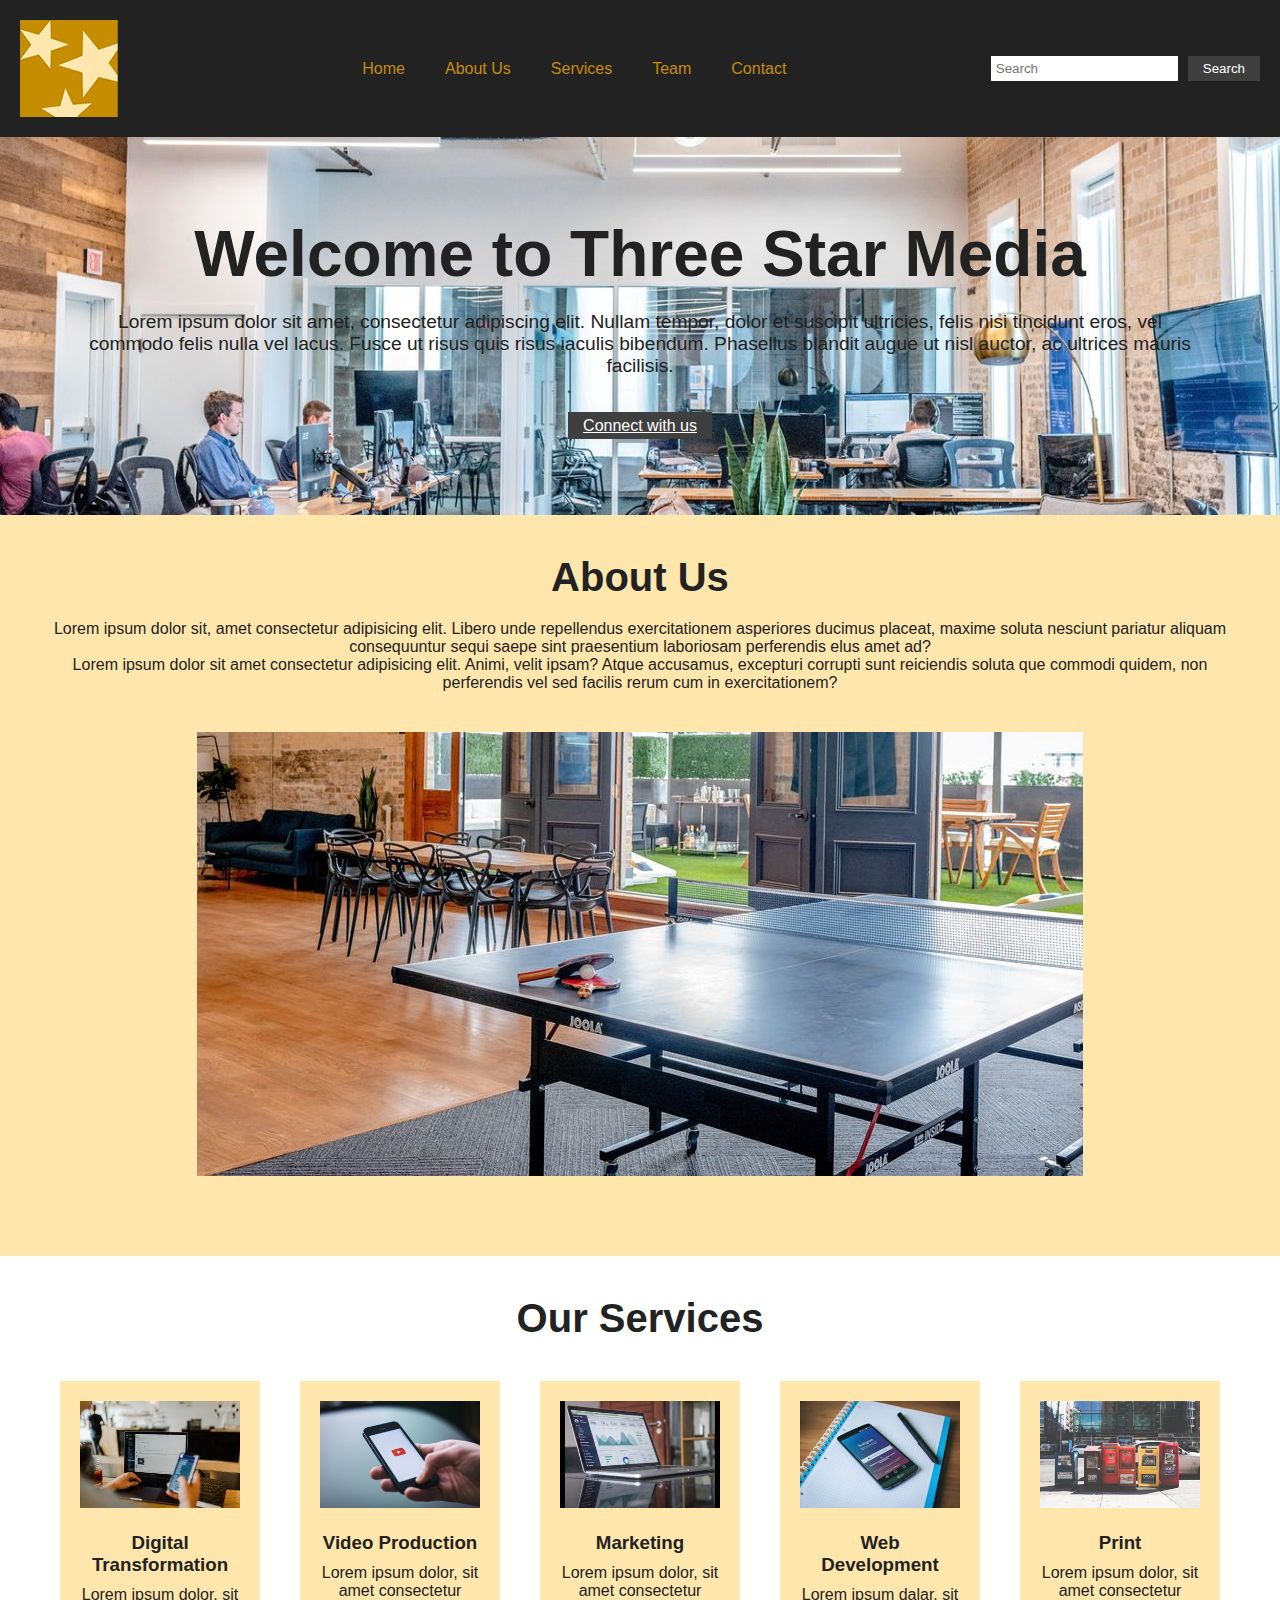
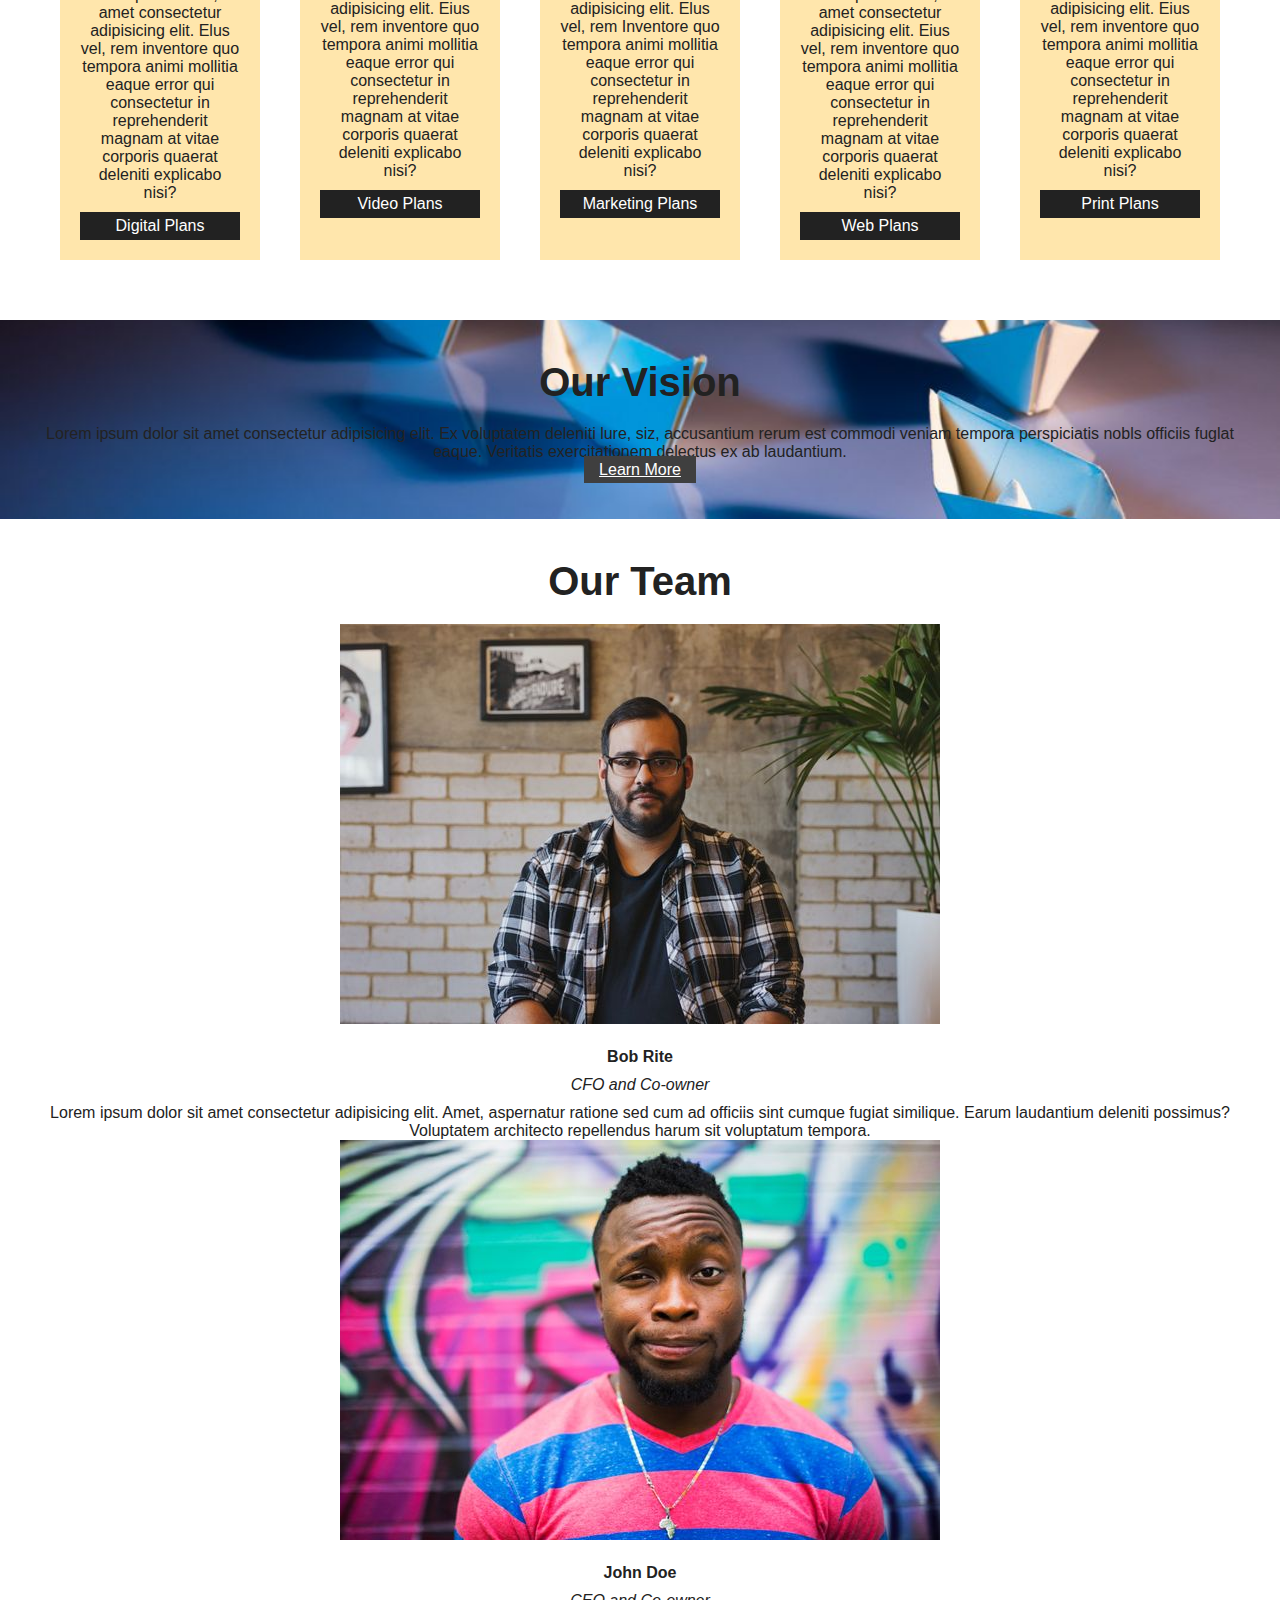
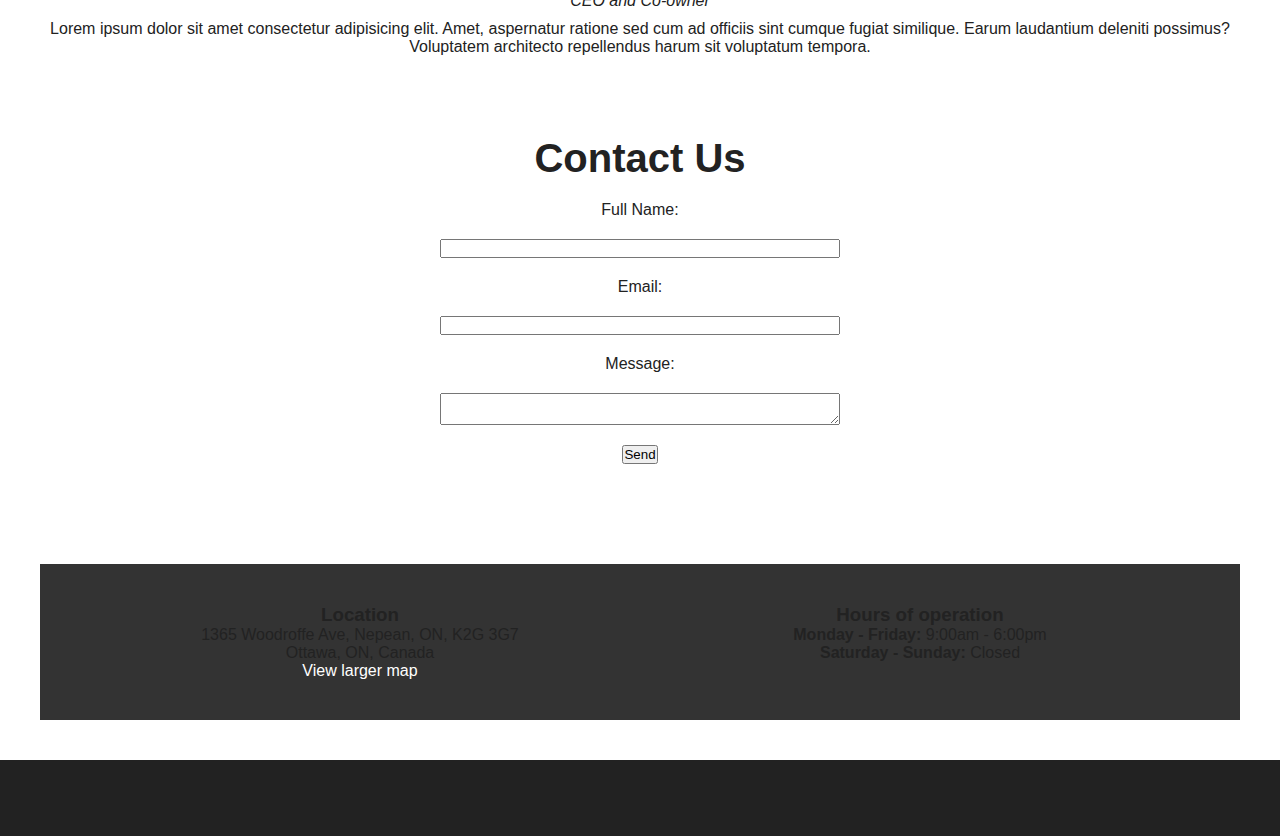
<file: final-project/index.html>
<!DOCTYPE html>
<html lang="en">
<head>
	<meta charset="UTF-8">
	<meta name="viewport" content="width=device-width, initial-scale=1.0">

	<title>Three Star Media</title>
  <head>
  <link rel="stylesheet" href="style.css">
  </head>
  
</head>
<body> <!-- Please note that the choice of names for classes is made to help me with the CSS
-->
<header>
  <nav class="navbar">
      <div class="navigationBar">
          <img src="logo.png" alt="#" class="logo">
          <ul class="navbar-nav me-auto">
              <li class="nav-item">
                  <a class="nav-link active" aria-current="page" href="#">Home</a>
              </li>
              <li class="nav-item">
                  <a class="nav-link" href="#">About Us</a>
              </li>
              <li class="nav-item">
                  <a class="nav-link" href="#">Services</a>
              </li>
              <li class="nav-item">
                  <a class="nav-link" href="#">Team</a>
              </li>
              <li class="nav-item">
                  <a class="nav-link" href="#">Contact</a>
              </li>
          </ul>
          <form class="search-form d-flex">
              <input class="form-control me-2" type="search" placeholder="Search" aria-label="Search">
              <button class="btn btn-outline-success" type="submit">Search</button>
          </form>
      </div>
  </nav>
</header>


	<main>
		<section id="home">
            <div class="container">
              <h1>Welcome to Three Star Media</h1>
              <p>Lorem ipsum dolor sit amet, consectetur adipiscing elit. Nullam tempor, dolor et suscipit ultricies, felis nisi tincidunt eros, vel commodo felis nulla vel lacus. Fusce ut risus quis risus iaculis bibendum. Phasellus blandit augue ut nisl auctor, ac ultrices mauris facilisis.</p>
              <a href="#services" class="btn btn-primary">Connect with us</a>
            </div>
          </section>
        
          <section id="about-us">
            <h2>About Us</h2>
            <p>Lorem ipsum dolor sit, amet consectetur adipisicing elit. Libero unde
              repellendus exercitationem asperiores ducimus placeat, maxime soluta
              nesciunt pariatur aliquam consequuntur sequi saepe sint praesentium
              laboriosam perferendis elus amet ad?</p>
            <p>Lorem ipsum dolor sit amet consectetur adipisicing elit. Animi, velit ipsam?
              Atque accusamus, excepturi corrupti sunt reiciendis soluta que commodi
              quidem, non perferendis vel sed facilis rerum cum in exercitationem?</p>
              <img src="about-us.jpg" alt="#">
          </section>

		<section id="services">
            <div class="container">
              <h2>Our Services</h2>
              <div class="services-container">
                <div class="service">
                  <img src="digital.jpg" alt="Digital Transformation">
                  <h3>Digital Transformation</h3>
                  <p>Lorem ipsum dolor, sit amet consectetur adipisicing elit. Elus vel, rem inventore quo tempora animi mollitia eaque error qui consectetur in reprehenderit magnam at vitae corporis quaerat deleniti explicabo nisi?</p>
                  <a href="#" class="btn">Digital Plans</a>
                </div>
                <div class="service">
                  <img src="video.jpg" alt="Video Production">
                  <h3>Video Production</h3>
                  <p>Lorem ipsum dolor, sit amet consectetur adipisicing elit. Eius vel, rem inventore quo tempora animi mollitia eaque error qui consectetur in reprehenderit magnam at vitae corporis quaerat deleniti explicabo nisi?</p>
                  <a href="#" class="btn">Video Plans</a>
                </div>
                <div class="service">
                  <img src="marketing.jpg" alt="Marketing">
                  <h3>Marketing</h3>
                  <p>Lorem ipsum dolor, sit amet consectetur adipisicing elit. Elus vel, rem Inventore quo tempora animi mollitia eaque error qui consectetur in reprehenderit magnam at vitae corporis quaerat deleniti explicabo nisi?</p>
                  <a href="#" class="btn">Marketing Plans</a>
                </div>
                <div class="service">
                  <img src="web.jpg" alt="Web Development">
                  <h3>Web Development</h3>
                  <p>Lorem ipsum dalar, sit amet consectetur adipisicing elit. Eius vel, rem inventore quo tempora animi mollitia eaque error qui consectetur in reprehenderit magnam at vitae corporis quaerat deleniti explicabo nisi?</p>
                  <a href="#" class="btn">Web Plans</a>
                </div>
                <div class="service">
                  <img src="print.jpg" alt="Print">
                  <h3>Print</h3>
                  <p>Lorem ipsum dolor, sit amet consectetur adipisicing elit. Eius vel, rem inventore quo tempora animi mollitia eaque error qui consectetur in reprehenderit magnam at vitae corporis quaerat deleniti explicabo nisi?</p>
                  <a href="#" class="btn">Print Plans</a>
                </div>
              </div>
            </div>
          </section>
          <section id="our-vision">
            <div class="container">
              <h2>Our Vision</h2>
              <p>Lorem ipsum dolor sit amet consectetur adipisicing elit. Ex voluptatem deleniti lure, siz, accusantium rerum est commodi veniam tempora perspiciatis nobls
          officiis fuglat eaque. Veritatis exercitationem delectus ex ab laudantium.</p>
              <a href="#" class="btn">Learn More</a>
            </div>
          </section>
          <section id="team">
            <div class="container">
              <h2>Our Team</h2>
              <div class="row">
                <div class="col-md-4">
                  <div class="team-member">
                    <img src="bob.jpg" alt="Bob Rite">
                    <h4>Bob Rite</h4>
                    <p class="text-muted">CFO and Co-owner</p>
                    <p>Lorem ipsum dolor sit amet consectetur adipisicing elit. Amet, aspernatur ratione sed cum ad officiis sint cumque fugiat similique. Earum laudantium deleniti possimus? Voluptatem architecto repellendus harum sit voluptatum tempora.</p>
                  </div>
                </div>
                <div class="col-md-4">
                  <div class="team-member">
                    <img src="john.jpg" alt="John Doe">
                    <h4>John Doe</h4>
                    <p class="text-muted">CEO and Co-owner</p>
                    <p>Lorem ipsum dolor sit amet consectetur adipisicing elit. Amet, aspernatur ratione sed cum ad officiis sint cumque fugiat similique. Earum laudantium deleniti possimus? Voluptatem architecto repellendus harum sit voluptatum tempora.</p>
                  </div>
                </div>
              </div>
            </div>
          </section>
          
          <section id="contact-us">
            <h2>Contact Us</h2>
            <form action="submit-form.php" method="post">
              <label for="full-name">Full Name:</label>
              <input type="text" id="full-name" name="full-name" required>
              
              <label for="email">Email:</label>
              <input type="email" id="email" name="email" required>
              
              <label for="message">Message:</label>
              <textarea id="message" name="message" required></textarea>
              
              <input type="submit" value="Send">
            </form>
            
          </section>
          <section id="hours">
            <div class="localisation-section">
                <div class="location">
                  <h3>Location</h3>
                  <p>1365 Woodroffe Ave, Nepean, ON, K2G 3G7<br>
                     Ottawa, ON, Canada</p>
                  <a href="https://www.google.com/maps/dir//1365+Woodroffe+Ave,+Nepean,++K2G+3G7/@45.2673713,-75.9423539,15.72z?hl=en" target="_blank">View larger map</a>
                </div>
                <div class="hours">
                  <h3>Hours of operation</h3>
                  <p><strong>Monday - Friday:</strong> 9:00am - 6:00pm<br>
                     <strong>Saturday - Sunday:</strong> Closed</p>
                </div>
              </div>
              
          </section>
          <footer>
            <div class="container">
              <div class="row">
                <div class="col-lg-6">
                  <p>&copy; Copyright Three Star Media, 2020
                </div>
                <div class="col-lg-6">
                  <p class="text-lg-right">All images are taken from Unsplash</p>
                </div>
              </div>
            </div>
          </footer>
</file>
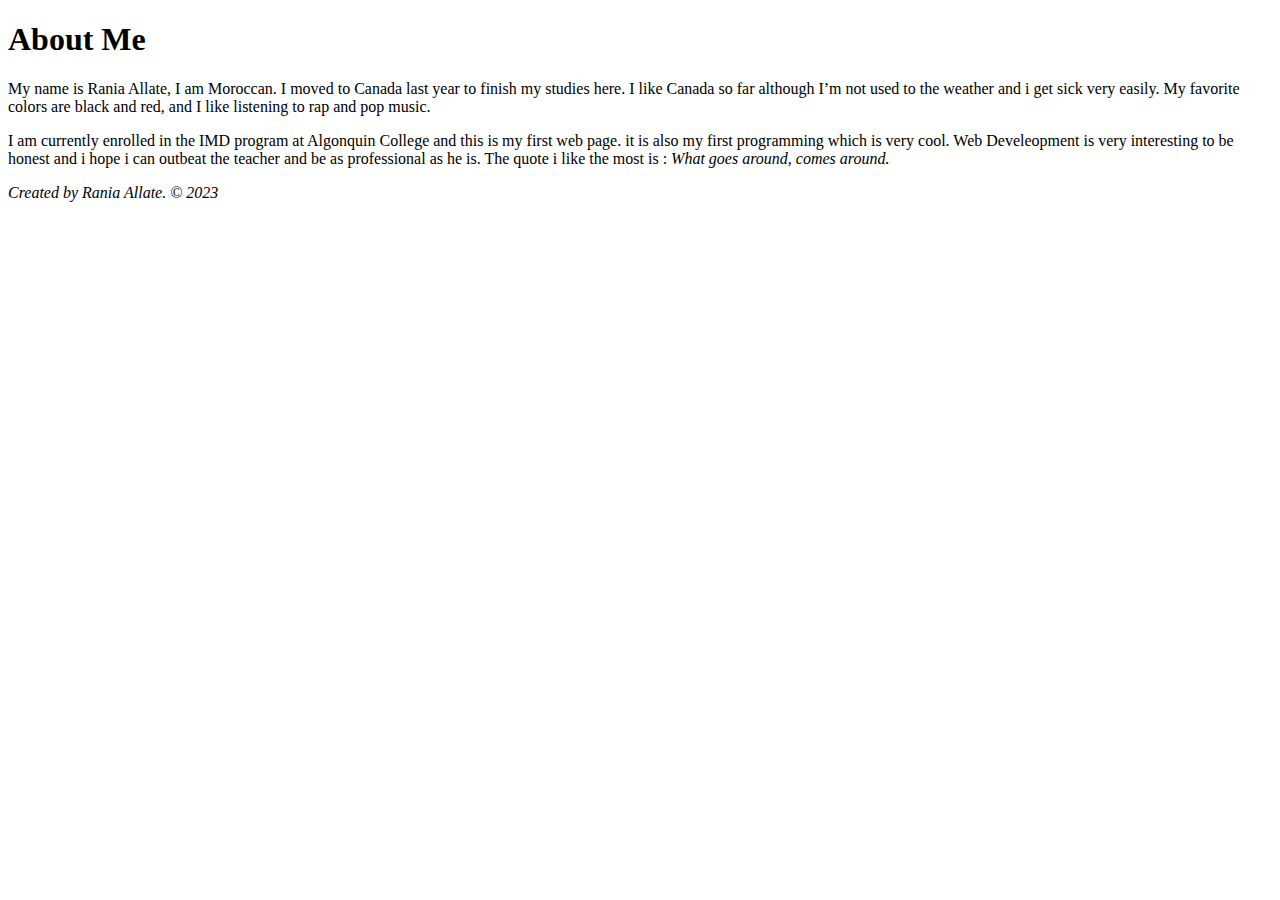
<file: html-assignment/index.html>
<!DOCTYPE html>
<html>
    <head>
        <title>Rania Allate</title>
    </head>

    <body>
        <h1>About Me</h1>

        <p>My name is Rania Allate, I am Moroccan. I moved to Canada last year to finish my studies here. I like Canada so far although I’m not used to the weather and i get sick very easily. My favorite colors are black and red, and I like listening to rap and pop music.</p>
        <p>I am currently enrolled in the IMD program at Algonquin College and this is my first web page. it is also my first programming which is very cool. Web Develeopment is very interesting to be honest and i hope i can outbeat the teacher and be as professional as he is.
           The quote i like the most is : <em>What goes around, comes around.</em>
        </p>

        <footer>
            <p><em>Created by Rania Allate. © 2023</em></p>
        </footer>
    </body>
</html>
</file>
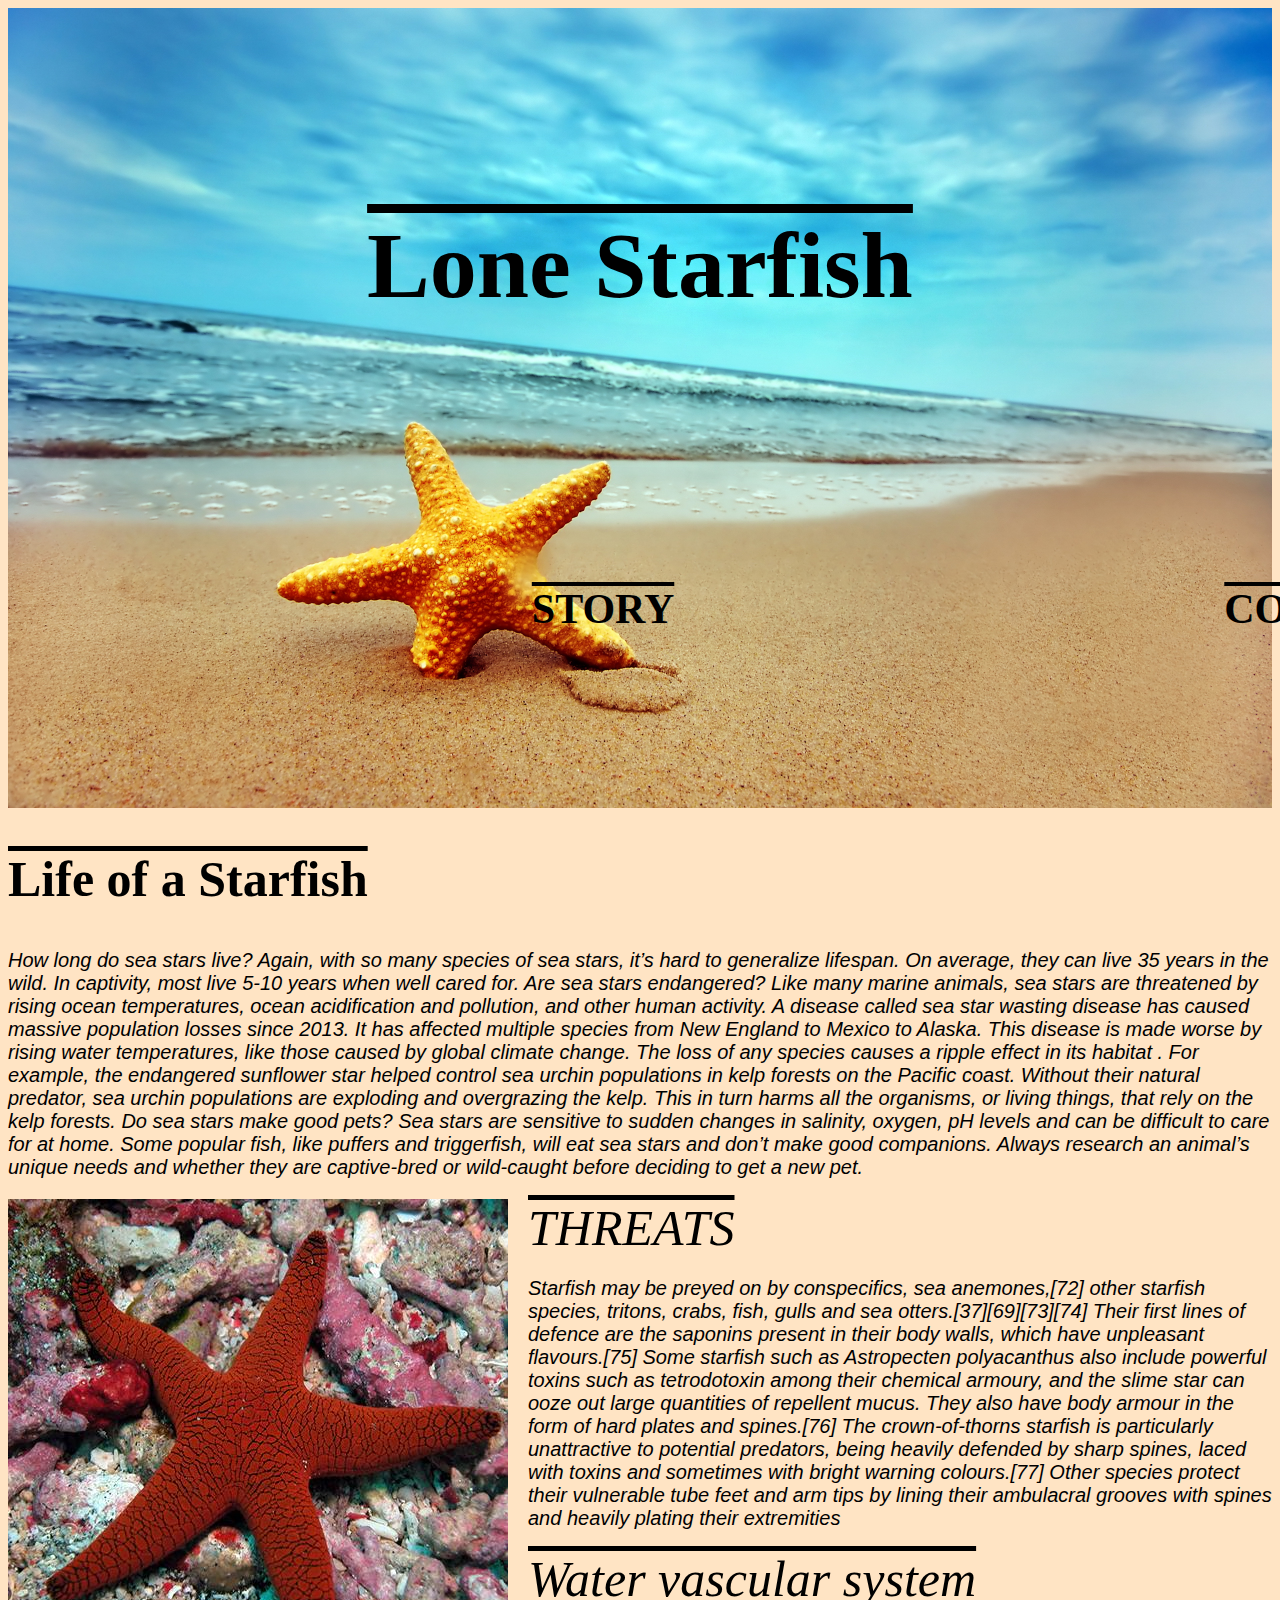
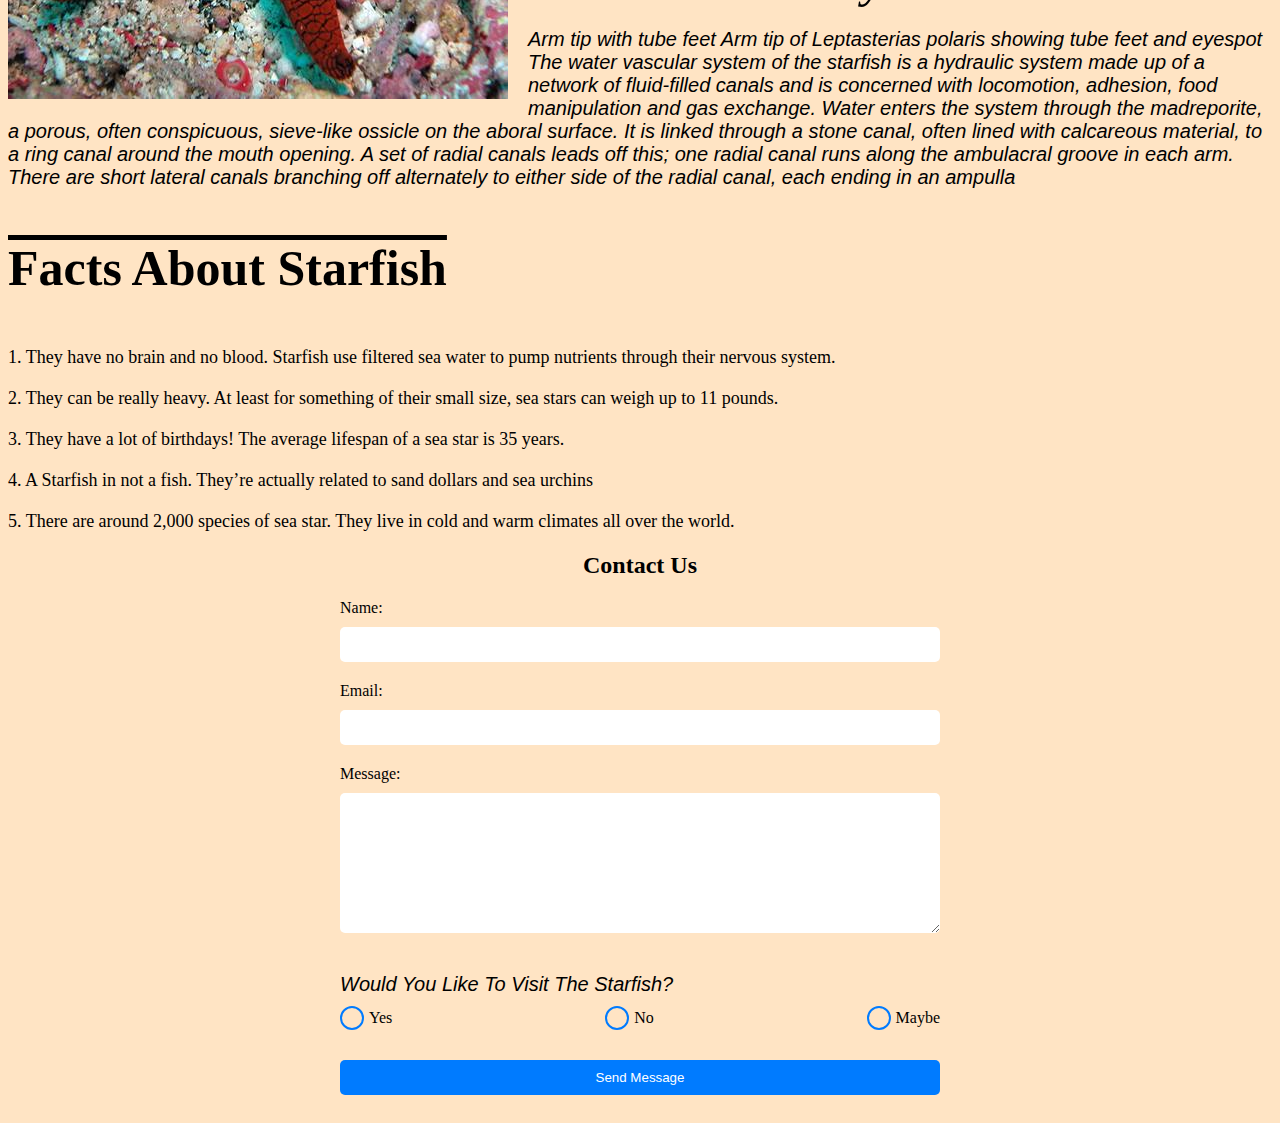
<file: midterm/index.html>
<!DOCTYPE html>
<html lang="en">
<head>
    <meta charset="UTF-8">
    <meta http-equiv="X-UA-Compatible" content="IE=edge">
    <meta name="viewport" content="width=device-width, initial-scale=1.0">
    <title>Lone Starfish</title>
    
</head>
<body>
    <link rel="stylesheet" href="style.css">
   <header class="header">
    <h1 class="title-big">Lone Starfish</h1>
    <div class="title-container">
      <h2 class="title-left">HOME</h2>
      <h2 class="title-center">STORY</h2>
      <h2 class="title-right">CONTACT</h2>
    </div>
  </header>
  
        
       
        <section>
            <h2 class="title"> Life of a Starfish</h2>
            <p>How long do sea stars live?
                Again, with so many species of sea stars, it’s hard to generalize lifespan. On average, they can live 35 years in the wild. In captivity, most live 5-10 years when well cared for.
                
                Are sea stars endangered?
                Like many marine animals, sea stars are threatened by rising ocean temperatures, ocean acidification and pollution, and other human activity. A disease called sea star wasting disease has caused massive population losses since 2013. It has affected multiple species from New England to Mexico to Alaska. This disease is made worse by rising water temperatures, like those caused by global climate change.
                
                The loss of any species causes a ripple effect in its habitat . For example, the endangered sunflower star helped control sea urchin populations in kelp forests on the Pacific coast. Without their natural predator, sea urchin populations are exploding and overgrazing the kelp. This in turn harms all the organisms, or living things, that rely on the kelp forests.
                
                Do sea stars make good pets?
                Sea stars are sensitive to sudden changes in salinity, oxygen, pH levels and can be difficult to care for at home. Some popular fish, like puffers and triggerfish, will eat sea stars and don’t make good companions. Always research an animal’s unique needs and whether they are captive-bred or wild-caught before deciding to get a new pet.
            </p>
            <div class="container">
            <img src="starfish.jpg" alt="Image description">
            <p class="title"> THREATS </p>
            <p> Starfish may be preyed on by conspecifics, sea anemones,[72] other starfish species, tritons, crabs, fish, gulls and sea otters.[37][69][73][74] Their first lines of defence are the saponins present in their body walls, which have unpleasant flavours.[75] Some starfish such as Astropecten polyacanthus also include powerful toxins such as tetrodotoxin among their chemical armoury, and the slime star can ooze out large quantities of repellent mucus. They also have body armour in the form of hard plates and spines.[76] The crown-of-thorns starfish is particularly unattractive to potential predators, being heavily defended by sharp spines, laced with toxins and sometimes with bright warning colours.[77] Other species protect their vulnerable tube feet and arm tips by lining their ambulacral grooves with spines and heavily plating their extremities </p>
            
            </div>
            <p class="title"> Water vascular system</p>
              <p> Arm tip with tube feet
                Arm tip of Leptasterias polaris showing tube feet and eyespot
                The water vascular system of the starfish is a hydraulic system made up of a network of fluid-filled canals and is concerned with locomotion, adhesion, food manipulation and gas exchange. Water enters the system through the madreporite, a porous, often conspicuous, sieve-like ossicle on the aboral surface. It is linked through a stone canal, often lined with calcareous material, to a ring canal around the mouth opening. A set of radial canals leads off this; one radial canal runs along the ambulacral groove in each arm. There are short lateral canals branching off alternately to either side of the radial canal, each ending in an ampulla
                </p> 
                <h3 class="title"> Facts About Starfish</h3>
                <div class="minititles">
               <p> 1. They have no brain and no blood. Starfish use filtered sea water to pump nutrients through their nervous system.</p>
               <p> 2. They can be really heavy. At least for something of their small size, sea stars can weigh up to 11 pounds.</p>
               <p> 3. They have a lot of birthdays! The average lifespan of a sea star is 35 years.</p>
               <p> 4. A Starfish in not a fish. They’re actually related to sand dollars and sea urchins</p>
               <p> 5. There are around 2,000 species of sea star. They live in cold and warm climates all over the world.</p>
                </div>
        </section>
        <div class="contact-form">
            <h2>Contact Us</h2>
            <form>
              <label for="name">Name:</label>
              <input type="text" id="name" name="name" required>
          
              <label for="email">Email:</label>
              <input type="email" id="email" name="email" required>
          
              <label for="message">Message:</label>
              <textarea id="message" name="message" required></textarea>
          
              <p>Would You Like To Visit The Starfish?</p>
              <div class="radio-buttons">
                <label>
                  <input type="radio" name="visit" value="yes">
                  <span class="checkmark"></span>
                  Yes
                </label>
                <label>
                  <input type="radio" name="visit" value="no">
                  <span class="checkmark"></span>
                  No
                </label>
                <label>
                  <input type="radio" name="visit" value="maybe">
                  <span class="checkmark"></span>
                  Maybe
                </label>
              </div>
          
              <input type="submit" value="Send Message">
            </form>
          </div>
          

    
</body>
</html>
</file>
<file: midterm/style.css>
.header {
    background-image: url('./777.jpg');
    background-size: cover;
    background-position: center;
    height: 800px;
    display: flex;
    flex-direction: column;
    justify-content: center;
    align-items: center;
    color: #000000;
  }
  .title-big {
    font-size: 94px;
    margin-bottom: 32px;
    text-align: center;
    font-family:fantasy;
    text-decoration:overline;
  }
  .title-container {
    display: flex;
    justify-content: space-between;
    align-items: center;
   margin-top: 200px;
   font-size: 50px;
    font-family:fantasy;
    text-decoration:overline;
  
  }
  .title-left {
    margin-right: auto;
    font-size: 42px;
  }
  .title-center {
    font-size: 42px;
    margin: 0 550px;
  }
  .title-right {
    margin-left: auto;
    font-size: 42px;
  }
  .title{
      font-size: 50px;
    font-family:fantasy;
    text-decoration:overline;
  }
  p{
      font-size: 20px;
      font-style: italic;
      font-family: 'Segoe UI', Tahoma, Geneva, Verdana, sans-serif;
  }
  .container img {
    float: left;
    margin-right: 20px;
  }
  
  .container p {
    margin-left: 20px;
  }
  
  body{
      background-color:bisque;
  }
  .minititles p{
      font-size: 18px;
      font-style:normal;
      font-family: 'Times New Roman', Times, serif;
  }
  .contact-form {
    max-width: 600px;
    margin: 0 auto;
  }
  
  .contact-form h2 {
    text-align: center;
  }
  
  .contact-form form {
    display: flex;
    flex-direction: column;
  }
  
  .contact-form label {
    margin-bottom: 10px;
  }
  
  .contact-form input, .contact-form textarea {
    padding: 10px;
    margin-bottom: 20px;
    border: none;
    border-radius: 5px;
  }
  
  .contact-form input[type="submit"] {
    background-color: #007bff;
    color: #fff;
    cursor: pointer;
  }
  
  .contact-form input[type="submit"]:hover {
    background-color: #0062cc;
  }
  
  .contact-form textarea {
    height: 120px;
  }
  
  .contact-form p {
    margin-top: 20px;
    margin-bottom: 10px;
  }
  
  .contact-form .radio-buttons {
    display: flex;
    justify-content: space-between;
    margin-bottom: 20px;
  }
  
  .contact-form .radio-buttons label {
    display: flex;
    align-items: center;
    cursor: pointer;
  }
  
  .contact-form .radio-buttons label input[type="radio"] {
    display: none;
  }
  
  .contact-form .radio-buttons label .checkmark {
    display: inline-block;
    width: 20px;
    height: 20px;
    border-radius: 50%;
    border: 2px solid #007bff;
    margin-right: 5px;
  }
  
  .contact-form .radio-buttons label input[type="radio"]:checked + .checkmark {
    background-color: #007bff;
  }
  p{
    margin-bottom: 20px;
    margin-top: 10px;
  }
</file>
<file: final-project/style.css>
/* Reset */
* {
    margin: 0;
    padding: 0;
    box-sizing: border-box;
  }
  
  body {
    font-family: 'Open Sans', sans-serif;
    background-color: white;
    color: #222;
  }
  
  /* Navbar */
  .navigationBar {
    display: flex;
    justify-content: space-between;
    align-items: center;
    padding: 20px;
    background-color: #222;
  }
  
  .navbar-nav {
    list-style-type: none;
    display: flex;
  }
  
  .nav-item {
    margin-left: 40px;
  }
  
  .nav-link {
    color: #c78c06;
    text-decoration: none;
  }
  
  .search-form {
    display: flex;
  }
  
  .form-control {
    margin-right: 10px;
    padding: 5px;
    border: none;
  }
  
  .btn {
    background-color: #3f3f3f;
    color: white;
    border: none;
    padding: 5px 15px;
  }
  
  .btn:hover {
    background-color: #555;
  }
  
  /* Sections */
  section {
    padding: 40px;
    text-align: center;
    background-size: cover;
    background-position: center;
    position: relative;
    
  }
  
  section h2 {
    font-size: 2.5rem;
    margin-bottom: 20px;
  }
  
  .container {
    max-width: 1200px;
    margin: 0 auto;
   
}
  
  /* Home */
  #home {
    background-color: #333;
    padding: 80px;
    background-image: url('main-banner.jpg');
  }
  
  #home h1 {
    font-size: 4rem;
    margin-bottom: 20px;
  }
  
  #home p {
    font-size: 1.2rem;
    margin-bottom: 40px;
  }
  
  /* About Us */
  #about-us {
    background-color: #ffe6ac;
    color: #222;
  }
  
  #about-us img {
    display: block;
    margin: 40px auto;
    max-width: 100%;
  }
  
  /* Services */
  .services-container {
    display: flex;
    flex-wrap: wrap;
    justify-content: space-between;
    background-color: white;
  }
  
  .service {
    flex: 1;
    margin: 20px;
    background-color:#ffe6ac;
    padding: 20px;
  }
  
  .service img {
    max-width: 100%;
    margin-bottom: 20px;
  }
  
  .service h3 {
    margin-bottom: 10px;
    color: #222;
  }
  
  .service p {
    margin-bottom: 10px;
    color: #222;
  }
  
  .service .btn {
    display: block;
    margin-top: 10px;
    text-decoration: none;
    background-color: #222;
  }
  
  /* Our Vision */
  #our-vision {
    background-image: url(vision.jpg);
  }
  
  
  /* Team */
  .team-member {
    text-align: center;
  }
  
  .team-member img {
    max-width: 100%;
    margin-bottom: 20px;
  }
  
  .team-member h4 {
    margin-bottom: 10px;
  }
  
  .team-member .text-muted {
    font-style: italic;
    margin-bottom: 10px;
  }
  
  /* Contact Us */
  #contact-us {
    background-color: #ffffff;
  }
  
  #contact-us form {
    display: flex;
    flex-direction: column;
    align-items: center;
  }
  
  #contact-us label,
  #contact-us input,
  #contact-us textarea {
    width: 100%;
    max-width: 400px;
    margin-bottom: 20px;
  }
  
  #contact-us input[type="submit"] {
    width: auto;
  }
  
  /* Hours */
  .localisation-section {
    display: flex;
    justify-content: space-between;
    padding: 40px;
    background-color: #333;
  }
  
  .location,
  .hours {
    flex: 1;
    text-align: center;
  }
  
  .location a,
  .hours a {
    color: white;
    text-decoration: none;
  }
  
  /* Footer */
  footer {
    background-color: #222;
    padding: 20px;
  }
  
  footer p {
    text-align: center;
  }
  
  .text-lg-right {
    text-align: right;
  }
  
  @media (max-width: 991px) {
    .services-container {
        flex-direction: column;
    }
  
    .service {
        margin: 20px 0;
    }
  }
  
  @media (max-width: 767px) {
    .localisation-section {
        flex-direction: column;
    }
  }
</file>
